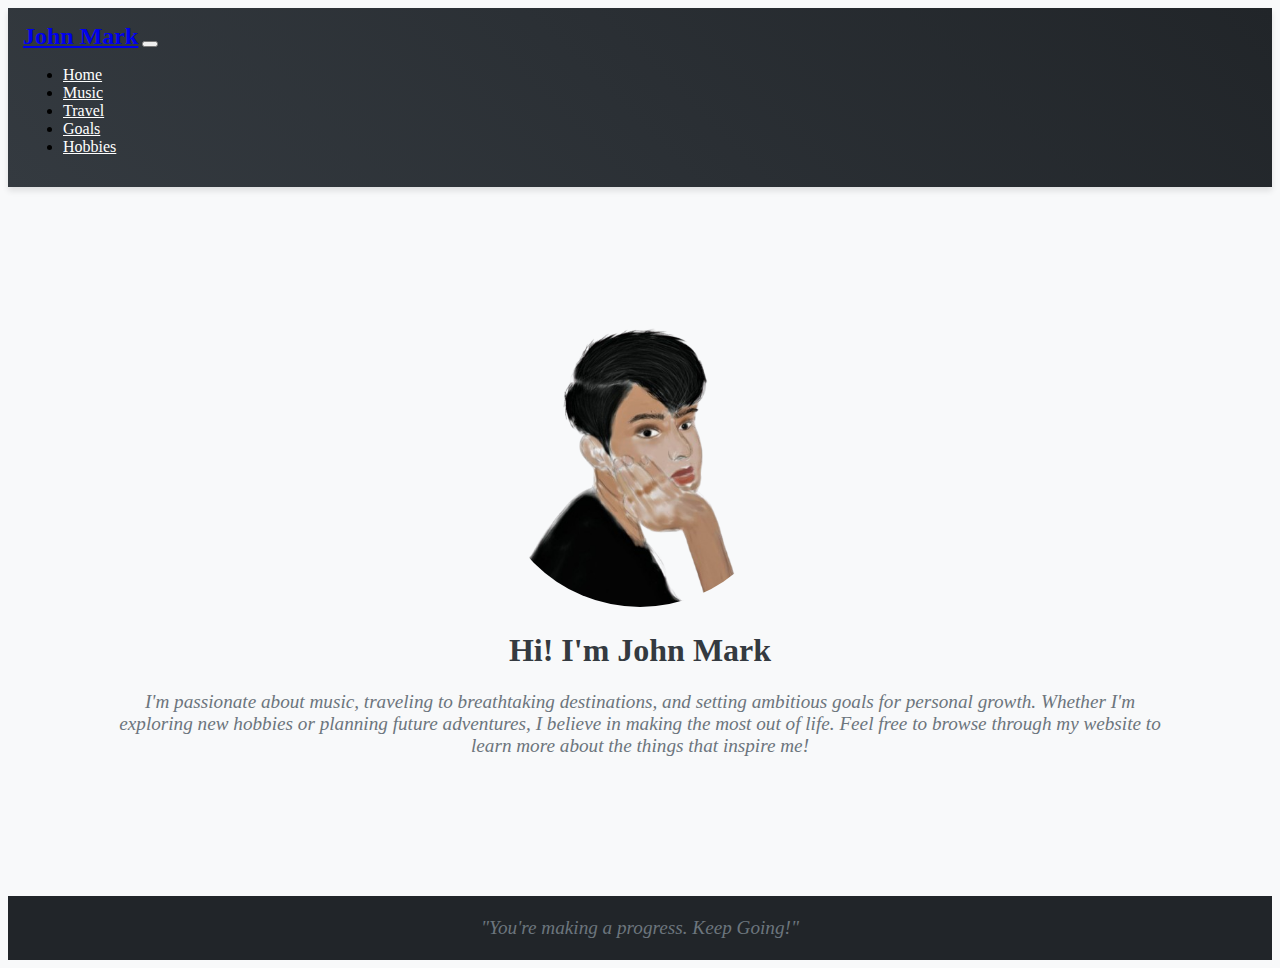
<file: index.html>
<!DOCTYPE html>
<html lang="en">
<head>
    <meta charset="UTF-8">
    <meta name="viewport" content="width=device-width, initial-scale=1, shrink-to-fit=yes">
    <title>About Me</title>
    <link rel="stylesheet" href="https://cdn.jsdelivr.net/npm/bootstrap@4.6.2/dist/css/bootstrap.min.css" integrity="sha384-xOolHFLEh07PJGoPkLv1IbcEPTNtaed2xpHsD9ESMhqIYd0nLMwNLD69Npy4HI+N" crossorigin="anonymous" />
    <link rel="stylesheet" href="styles.css" />
    <script src="https://cdnjs.cloudflare.com/ajax/libs/jquery/3.6.0/jquery.min.js"></script>
    <script src="https://cdnjs.cloudflare.com/ajax/libs/wow/1.1.2/wow.min.js"></script>
    <link rel="stylesheet" href="https://cdnjs.cloudflare.com/ajax/libs/animate.css/4.1.1/animate.min.css"/>
    <script>
        new WOW().init();
    </script>
</head>
<body>
    <!-- Navbar -->
    <nav class="navbar navbar-expand-lg navbar-dark">
        <a class="navbar-brand" href="index.html">John Mark</a>
        <button class="navbar-toggler" type="button" data-toggle="collapse" data-target="#navbarNav" aria-controls="navbarNav" aria-expanded="false" aria-label="Toggle navigation">
            <span class="navbar-toggler-icon"></span>
        </button>
        <div class="collapse navbar-collapse" id="navbarNav">
            <ul class="navbar-nav">
                <li class="nav-item"><a class="nav-link" href="index.html">Home</a></li>
                <li class="nav-item"><a class="nav-link" href="music.html">Music</a></li>
                <li class="nav-item"><a class="nav-link" href="travel.html">Travel</a></li>
                <li class="nav-item"><a class="nav-link" href="goals.html">Goals</a></li>
                <li class="nav-item"><a class="nav-link" href="hobbies.html">Hobbies</a></li>
            </ul>
        </div>
    </nav>

    <!--Main Home-->
    <main class="container">
        <div class="container">
            <div class="wow animate__animated animate__fadeInDown" class="container" >
                <div class="row">
                    <div class="col-md-12">
                        <img src="pictures/photo_2025-02-02_17-49-52-removebg-preview.png" alt="Markus" class="rounded-image">
                        <p> </p>
                    </div>
                    <div class="col-md-12">
                        <h1 class="wow animate__animated animate__fadeInDown">Hi! I'm John Mark</h1>
                        <p class="wow animate__animated animate__fadeInDown">I'm passionate about music, traveling to breathtaking destinations, and setting ambitious goals for personal growth. Whether I'm exploring new hobbies or planning future adventures, I believe in making the most out of life. Feel free to browse through my website to learn more about the things that inspire me!</p>
                    </div>
                </div>
            </div>
        </div>
    </main>

    <!-- Footer -->
    <footer class="footer">
        <p>"You're making a progress. Keep Going!"</p>
    </footer>

    <!-- Bootstrap Scripts -->
    <script src="https://code.jquery.com/jquery-3.5.1.slim.min.js"></script>
    <script src="https://cdn.jsdelivr.net/npm/@popperjs/core@2.0.7/dist/umd/popper.min.js"></script>
    <script src="https://stackpath.bootstrapcdn.com/bootstrap/4.6.0/js/bootstrap.min.js"></script>
</body>
</html>
</file>
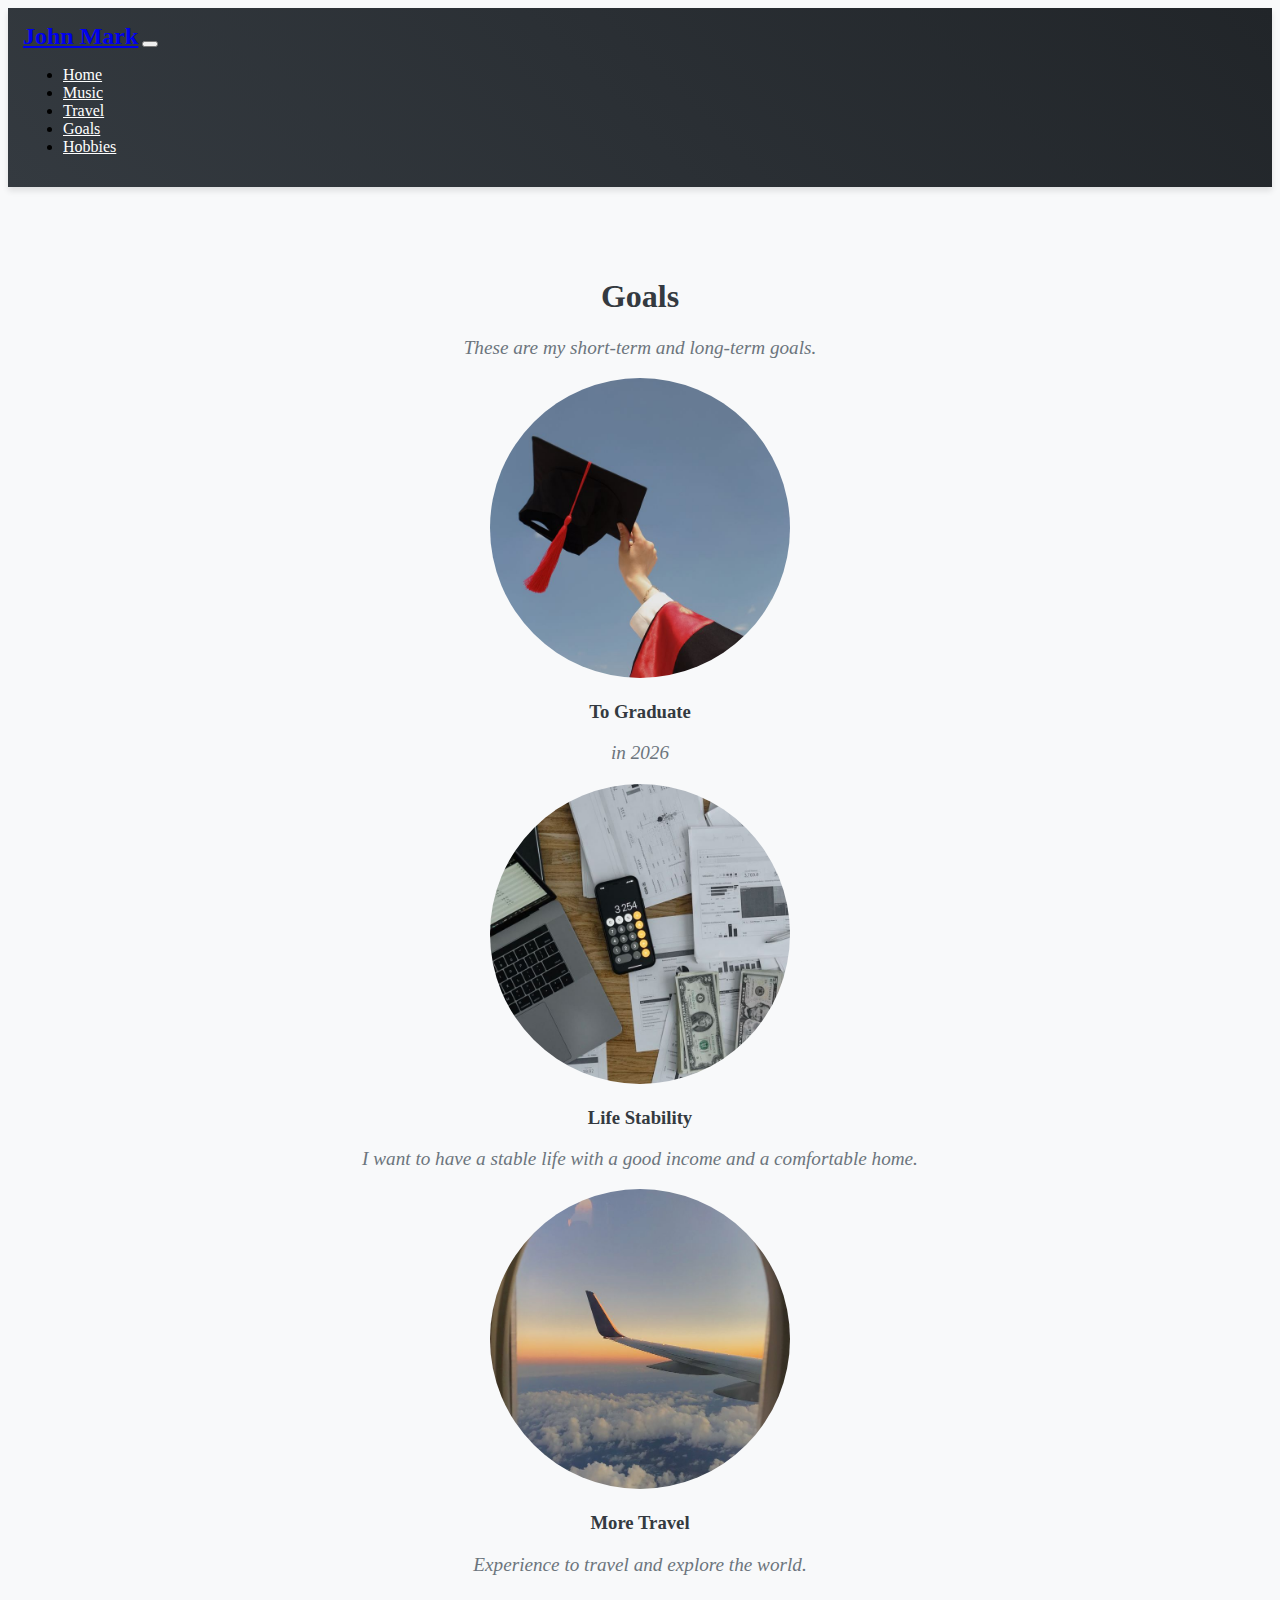
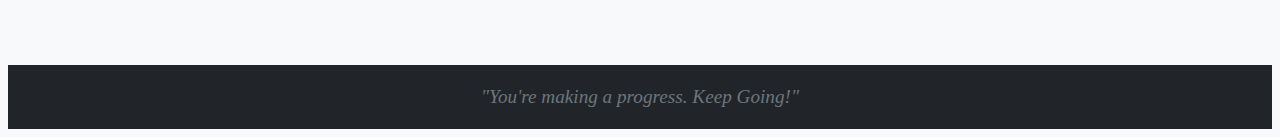
<file: goals.html>
<!DOCTYPE html>
<html lang="en">
<head>
    <meta charset="UTF-8">
    <meta name="viewport" content="width=device-width, initial-scale=1, shrink-to-fit=yes">
    <title>About Me</title>
    <link rel="stylesheet" href="https://cdn.jsdelivr.net/npm/bootstrap@4.6.2/dist/css/bootstrap.min.css" integrity="sha384-xOolHFLEh07PJGoPkLv1IbcEPTNtaed2xpHsD9ESMhqIYd0nLMwNLD69Npy4HI+N" crossorigin="anonymous" />
    <link rel="stylesheet" href="styles.css" />
    <script src="https://cdnjs.cloudflare.com/ajax/libs/jquery/3.6.0/jquery.min.js"></script>
    <script src="https://cdnjs.cloudflare.com/ajax/libs/wow/1.1.2/wow.min.js"></script>
    <link rel="stylesheet" href="https://cdnjs.cloudflare.com/ajax/libs/animate.css/4.1.1/animate.min.css"/>
    <script>
        new WOW().init();
    </script>
</head>
<body>
    <!-- Navbar -->
    <nav class="navbar navbar-expand-lg navbar-dark">
        <a class="navbar-brand" href="index.html">John Mark</a>
        <button class="navbar-toggler" type="button" data-toggle="collapse" data-target="#navbarNav" aria-controls="navbarNav" aria-expanded="false" aria-label="Toggle navigation">
            <span class="navbar-toggler-icon"></span>
        </button>
        <div class="collapse navbar-collapse" id="navbarNav">
            <ul class="navbar-nav">
                <li class="nav-item"><a class="nav-link" href="index.html">Home</a></li>
                <li class="nav-item"><a class="nav-link" href="music.html">Music</a></li>
                <li class="nav-item"><a class="nav-link" href="travel.html">Travel</a></li>
                <li class="nav-item"><a class="nav-link" href="goals.html">Goals</a></li>
                <li class="nav-item"><a class="nav-link" href="hobbies.html">Hobbies</a></li>
            </ul>
        </div>
    </nav>
    
    <!-- Main Content -->
    <div class="container">
        <h1 class="wow animate__animated animate__fadeInDown">Goals</h1>
        <p class="wow animate__animated animate__fadeInDown">These are my short-term and long-term goals.</p>
        <div class="wow animate__animated animate__fadeInDown" class="container" >
            <div class="row">
                <div class="col-md-4">
                    <img src="pictures/graduation.jpeg" alt="Graduation" class="rounded-image">
                    <p> </p>
                    <h3>To Graduate</h3>
                    <p>in 2026</p>
                </div>
                <div class="col-md-4">
                    <img src="pictures/Financial Goals.jpeg" alt="Life Stability" class="rounded-image">
                    <p> </p>
                    <h3>Life Stability</h3>
                    <p>I want to have a stable life with a good income and a comfortable home.</p>
                </div>
                <div class="col-md-4">
                    <img src="pictures/download (6).jpeg" alt="Travel" class="rounded-image">
                    <p> </p>
                    <h3>More Travel</h3>
                    <p>Experience to travel and explore the world.</p>
                </div>
            </div>
        </div>
    </div>
    
    <!-- Footer -->
    <footer class="footer">
        <p>"You're making a progress. Keep Going!"</p>
    </footer>

    <!-- Bootstrap Scripts -->
    <script src="https://code.jquery.com/jquery-3.5.1.slim.min.js"></script>
    <script src="https://cdn.jsdelivr.net/npm/@popperjs/core@2.0.7/dist/umd/popper.min.js"></script>
    <script src="https://stackpath.bootstrapcdn.com/bootstrap/4.6.0/js/bootstrap.min.js"></script>
</body>
</html>
</file>
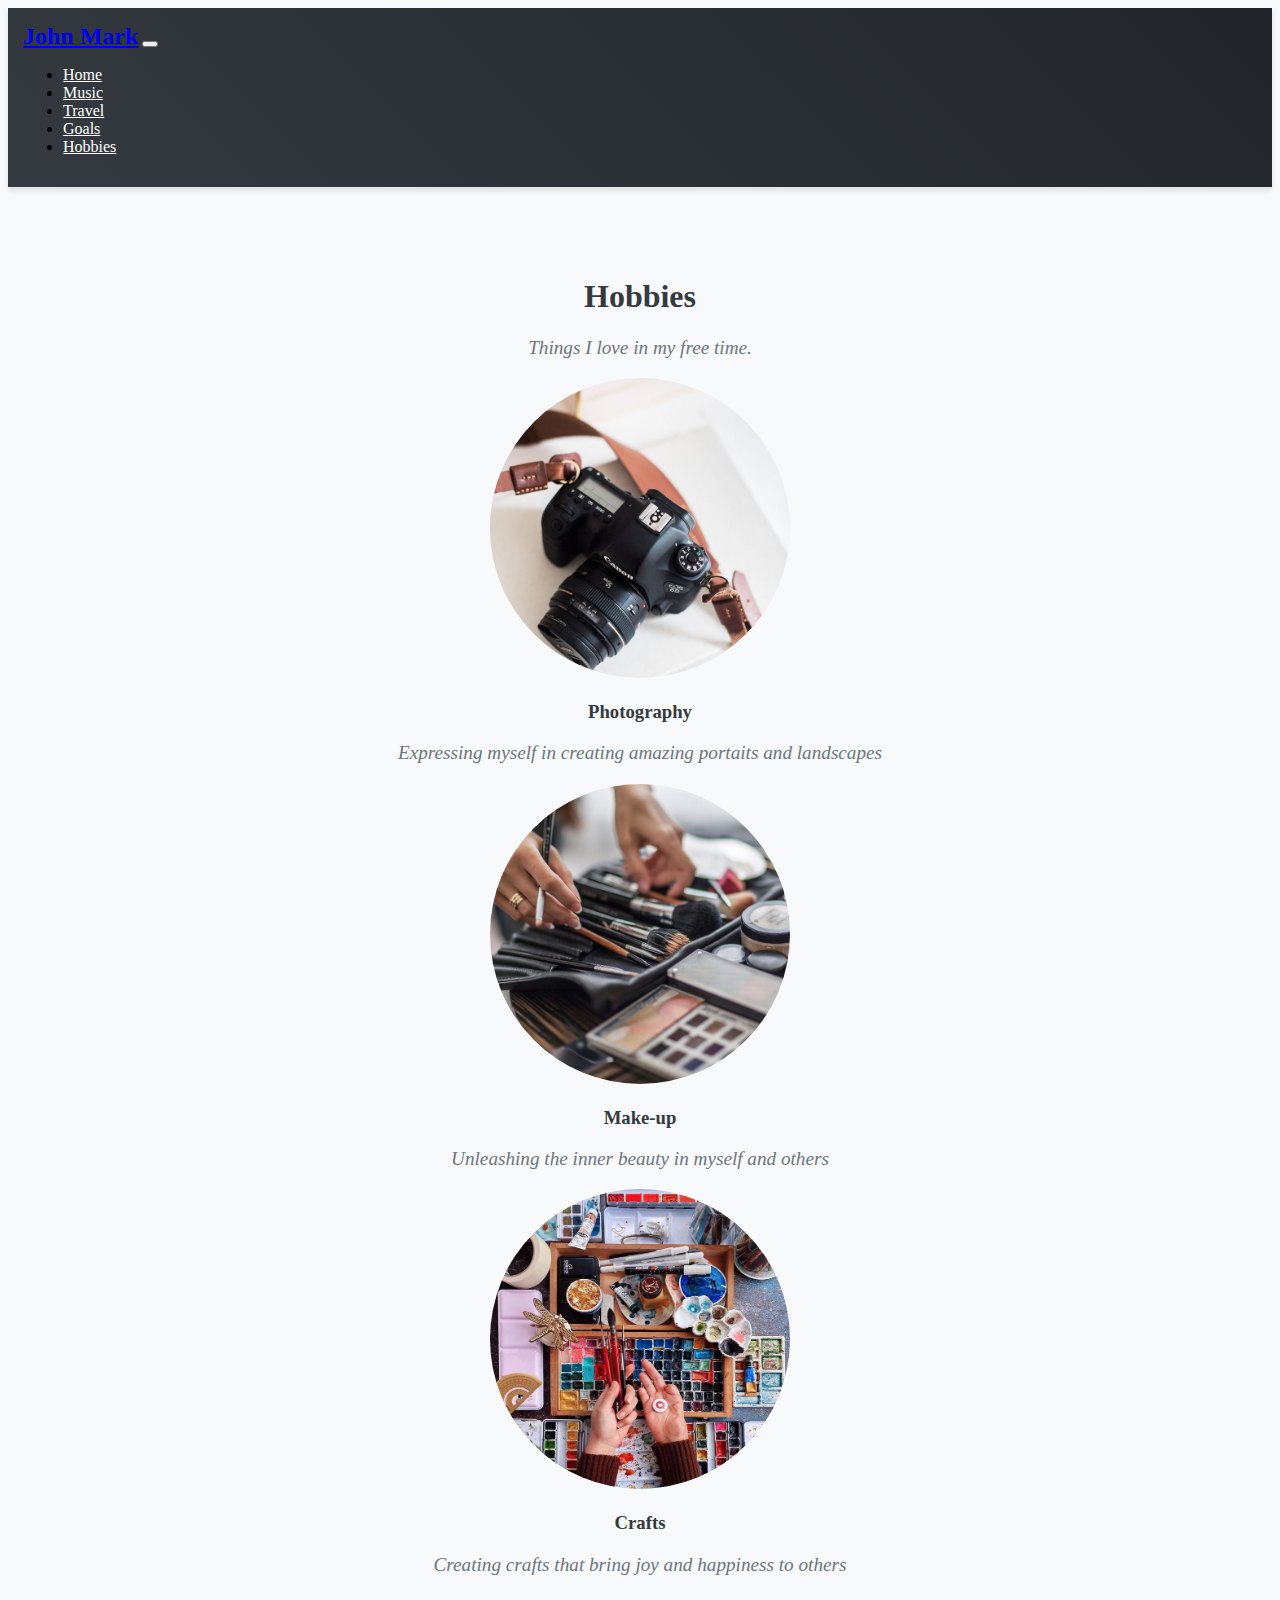
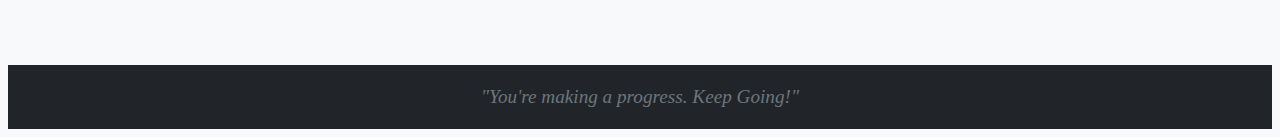
<file: hobbies.html>
<!DOCTYPE html>
<html lang="en">
<head>
    <meta charset="UTF-8">
    <meta name="viewport" content="width=device-width, initial-scale=1, shrink-to-fit=yes">
    <title>About Me</title>
    <link rel="stylesheet" href="https://cdn.jsdelivr.net/npm/bootstrap@4.6.2/dist/css/bootstrap.min.css" integrity="sha384-xOolHFLEh07PJGoPkLv1IbcEPTNtaed2xpHsD9ESMhqIYd0nLMwNLD69Npy4HI+N" crossorigin="anonymous" />
    <link rel="stylesheet" href="styles.css" />
    <script src="https://cdnjs.cloudflare.com/ajax/libs/jquery/3.6.0/jquery.min.js"></script>
    <script src="https://cdnjs.cloudflare.com/ajax/libs/wow/1.1.2/wow.min.js"></script>
    <link rel="stylesheet" href="https://cdnjs.cloudflare.com/ajax/libs/animate.css/4.1.1/animate.min.css"/>
    <script>
        new WOW().init();
    </script>
</head>
<body>
    <!-- Navbar -->
    <nav class="navbar navbar-expand-lg navbar-dark">
        <a class="navbar-brand" href="index.html">John Mark</a>
        <button class="navbar-toggler" type="button" data-toggle="collapse" data-target="#navbarNav" aria-controls="navbarNav" aria-expanded="false" aria-label="Toggle navigation">
            <span class="navbar-toggler-icon"></span>
        </button>
        <div class="collapse navbar-collapse" id="navbarNav">
            <ul class="navbar-nav">
                <li class="nav-item"><a class="nav-link" href="index.html">Home</a></li>
                <li class="nav-item"><a class="nav-link" href="music.html">Music</a></li>
                <li class="nav-item"><a class="nav-link" href="travel.html">Travel</a></li>
                <li class="nav-item"><a class="nav-link" href="goals.html">Goals</a></li>
                <li class="nav-item"><a class="nav-link" href="hobbies.html">Hobbies</a></li>
            </ul>
        </div>
    </nav>
    
    <!-- Main Content -->
    <div class="container">
        <h1 class="wow animate__animated animate__fadeInDown">Hobbies</h1>
        <p class="wow animate__animated animate__fadeInDown">Things I love in my free time.</p>
        <div class="wow animate__animated animate__fadeInDown" class="container" >
            <div class="row">
                <div class="col-md-4">
                    <img src="pictures/5 Ways to Step Up Your Photography Game - Jillian Harris Design Inc_.jpeg" alt="Photography" class="rounded-image">
                    <p> </p>
                    <h3>Photography</h3>
                    <p>Expressing myself in creating amazing portaits and landscapes</p>
                </div>
                <div class="col-md-4">
                    <img src="pictures/Make-up-Artists verraten_ Mit diesen Tricks frischt ihr das Make-up richtig auf.jpeg" alt="Make-up" class="rounded-image">
                    <p> </p>
                    <h3>Make-up</h3>
                    <p>Unleashing the inner beauty in myself and others</p>
                </div>
                <div class="col-md-4">
                    <img src="pictures/141b1818-d299-49f0-8a5e-24405a5c9613.jpeg" alt="Crafts" class="rounded-image">
                    <p> </p>
                    <h3>Crafts</h3>
                    <p>Creating crafts that bring joy and happiness to others</p>
                </div>
            </div>
        </div>
    </div>
    
    <!-- Footer -->
    <footer class="footer">
        <p>"You're making a progress. Keep Going!"</p>
    </footer>

    <!-- Bootstrap Scripts -->
    <script src="https://code.jquery.com/jquery-3.5.1.slim.min.js"></script>
    <script src="https://cdn.jsdelivr.net/npm/@popperjs/core@2.0.7/dist/umd/popper.min.js"></script>
    <script src="https://stackpath.bootstrapcdn.com/bootstrap/4.6.0/js/bootstrap.min.js"></script>
</body>
</html>
</file>
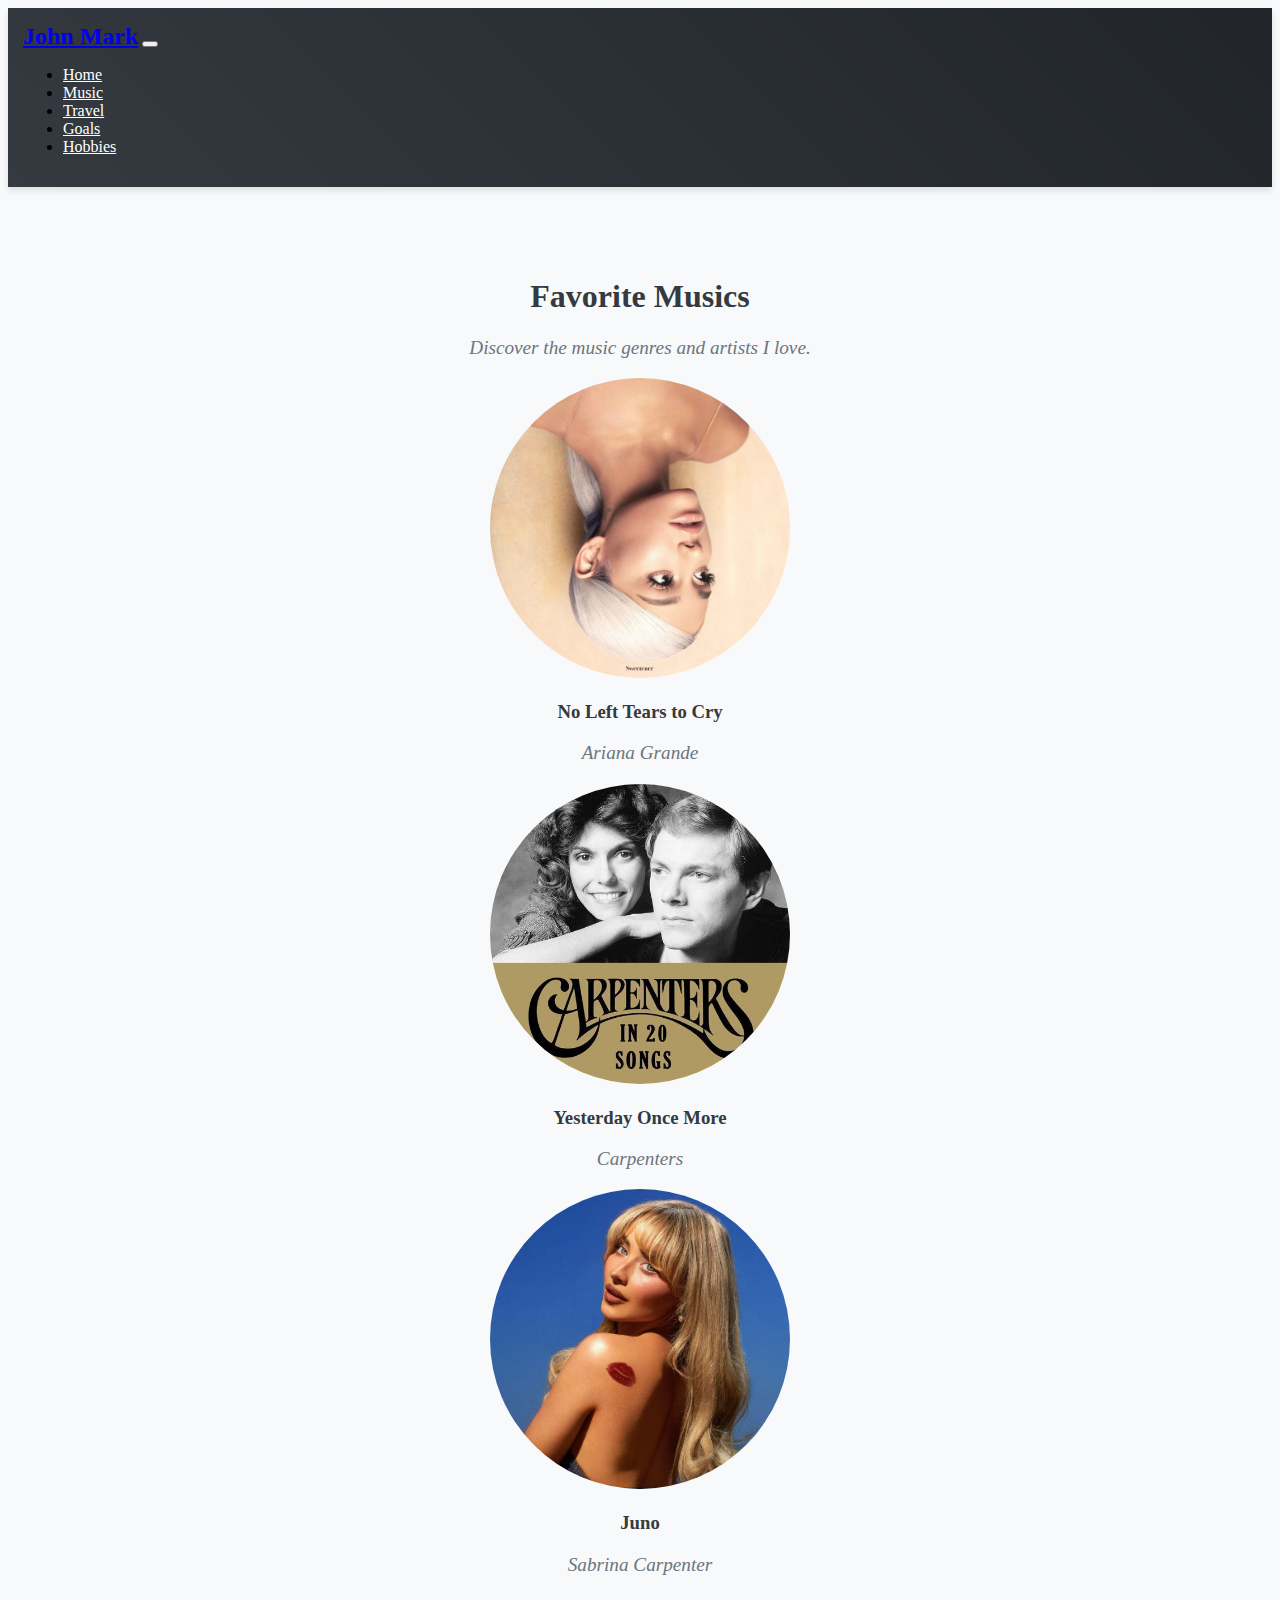
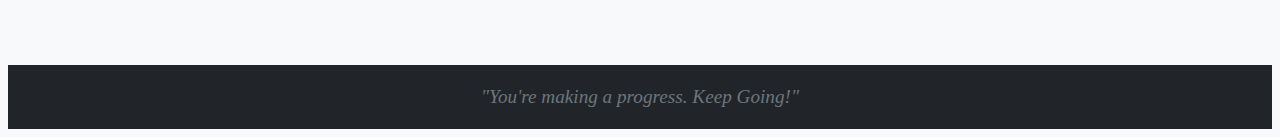
<file: music.html>
<!DOCTYPE html>
<html lang="en">
<head>
    <meta charset="UTF-8">
    <meta name="viewport" content="width=device-width, initial-scale=1, shrink-to-fit=yes">
    <title>About Me</title>
    <link rel="stylesheet" href="https://cdn.jsdelivr.net/npm/bootstrap@4.6.2/dist/css/bootstrap.min.css" integrity="sha384-xOolHFLEh07PJGoPkLv1IbcEPTNtaed2xpHsD9ESMhqIYd0nLMwNLD69Npy4HI+N" crossorigin="anonymous" />
    <link rel="stylesheet" href="styles.css" />
    <script src="https://cdnjs.cloudflare.com/ajax/libs/jquery/3.6.0/jquery.min.js"></script>
    <script src="https://cdnjs.cloudflare.com/ajax/libs/wow/1.1.2/wow.min.js"></script>
    <link rel="stylesheet" href="https://cdnjs.cloudflare.com/ajax/libs/animate.css/4.1.1/animate.min.css"/>
    <script>
        new WOW().init();
    </script>
</head>
<body>
    <!-- Navbar -->
    <nav class="navbar navbar-expand-lg navbar-dark">
        <a class="navbar-brand" href="index.html">John Mark</a>
        <button class="navbar-toggler" type="button" data-toggle="collapse" data-target="#navbarNav" aria-controls="navbarNav" aria-expanded="false" aria-label="Toggle navigation">
            <span class="navbar-toggler-icon"></span>
        </button>
        <div class="collapse navbar-collapse" id="navbarNav">
            <ul class="navbar-nav">
                <li class="nav-item"><a class="nav-link" href="index.html">Home</a></li>
                <li class="nav-item"><a class="nav-link" href="music.html">Music</a></li>
                <li class="nav-item"><a class="nav-link" href="travel.html">Travel</a></li>
                <li class="nav-item"><a class="nav-link" href="goals.html">Goals</a></li>
                <li class="nav-item"><a class="nav-link" href="hobbies.html">Hobbies</a></li>
            </ul>
        </div>
    </nav>
    
    <!-- Main Content -->
    <div class="container">
        <h1 class="wow animate__animated animate__fadeInDown">Favorite Musics</h1>
        <p class="wow animate__animated animate__fadeInDown">Discover the music genres and artists I love.</p>
        <div class="wow animate__animated animate__fadeInDown" class="container" >
            <div class="row">
                <div class="col-md-4">
                    <img src="pictures/Album Cover _ Ariana Grande - Sweetener.jpeg" alt="Ariana G" class="rounded-image">
                    <p> </p>
                    <h3>No Left Tears to Cry</h3>
                    <p>Ariana Grande</p>
                </div>
                <div class="col-md-4">
                    <img src="pictures/Yesterday Once More_ The Masterful Best Of The Carpenters.jpeg" alt="Carpenters" class="rounded-image">
                    <p> </p>
                    <h3>Yesterday Once More</h3>
                    <p>Carpenters</p>
                </div>
                <div class="col-md-4">
                    <img src="pictures/Sabrina Carpenter.jpeg" alt="Sabrina Carpenter" class="rounded-image">
                    <p> </p>
                    <h3>Juno</h3>
                    <p>Sabrina Carpenter</p>
                </div>
            </div>
        </div>
    </div>
    
    
    <!-- Footer -->
    <footer class="footer">
        <p>"You're making a progress. Keep Going!"</p>
    </footer>

    <!-- Bootstrap Scripts -->
    <script src="https://code.jquery.com/jquery-3.5.1.slim.min.js"></script>
    <script src="https://cdn.jsdelivr.net/npm/@popperjs/core@2.0.7/dist/umd/popper.min.js"></script>
    <script src="https://stackpath.bootstrapcdn.com/bootstrap/4.6.0/js/bootstrap.min.js"></script>
</body>
</html>
</file>
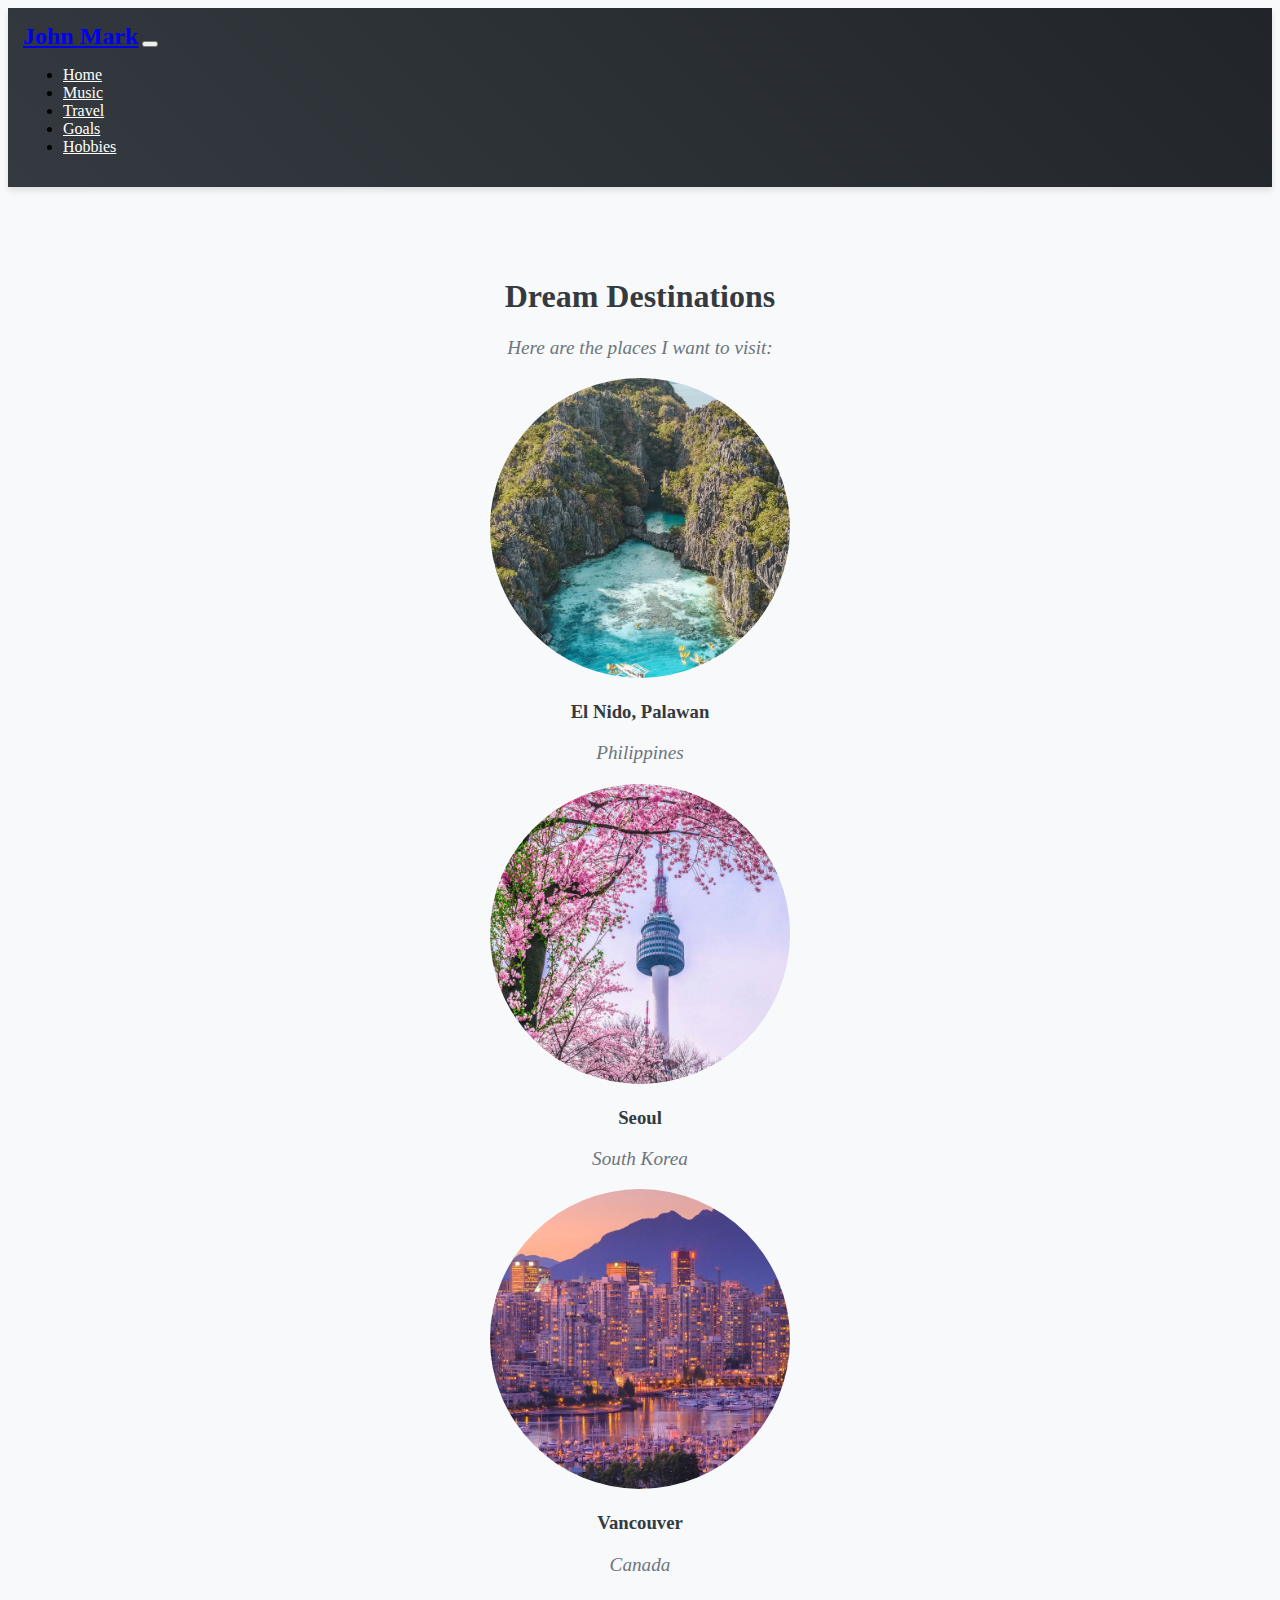
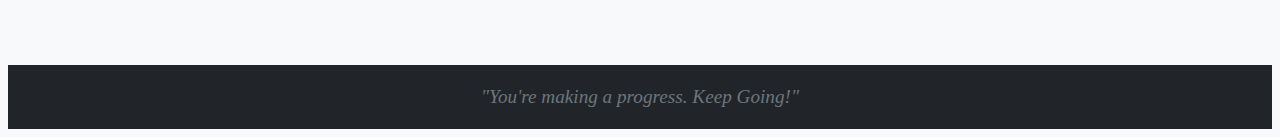
<file: travel.html>
<!DOCTYPE html>
<html lang="en">
<head>
    <meta charset="UTF-8">
    <meta name="viewport" content="width=device-width, initial-scale=1, shrink-to-fit=yes">
    <title>About Me</title>
    <link rel="stylesheet" href="https://cdn.jsdelivr.net/npm/bootstrap@4.6.2/dist/css/bootstrap.min.css" integrity="sha384-xOolHFLEh07PJGoPkLv1IbcEPTNtaed2xpHsD9ESMhqIYd0nLMwNLD69Npy4HI+N" crossorigin="anonymous" />
    <link rel="stylesheet" href="styles.css" />
    <script src="https://cdnjs.cloudflare.com/ajax/libs/jquery/3.6.0/jquery.min.js"></script>
    <script src="https://cdnjs.cloudflare.com/ajax/libs/wow/1.1.2/wow.min.js"></script>
    <link rel="stylesheet" href="https://cdnjs.cloudflare.com/ajax/libs/animate.css/4.1.1/animate.min.css"/>
    <script>
        new WOW().init();
    </script>
</head>
<body>
    <!-- Navbar -->
    <nav class="navbar navbar-expand-lg navbar-dark">
        <a class="navbar-brand" href="index.html">John Mark</a>
        <button class="navbar-toggler" type="button" data-toggle="collapse" data-target="#navbarNav" aria-controls="navbarNav" aria-expanded="false" aria-label="Toggle navigation">
            <span class="navbar-toggler-icon"></span>
        </button>
        <div class="collapse navbar-collapse" id="navbarNav">
            <ul class="navbar-nav">
                <li class="nav-item"><a class="nav-link" href="index.html">Home</a></li>
                <li class="nav-item"><a class="nav-link" href="music.html">Music</a></li>
                <li class="nav-item"><a class="nav-link" href="travel.html">Travel</a></li>
                <li class="nav-item"><a class="nav-link" href="goals.html">Goals</a></li>
                <li class="nav-item"><a class="nav-link" href="hobbies.html">Hobbies</a></li>
            </ul>
        </div>
    </nav>
    
    <!-- Main Content -->
    <div class="container">
        <h1 class="wow animate__animated animate__fadeInDown">Dream Destinations</h1>
        <p class="wow animate__animated animate__fadeInDown">Here are the places I want to visit:</p>
        <div class="wow animate__animated animate__fadeInDown" class="container" >
            <div class="row">
                <div class="col-md-4">
                    <img src="pictures/5 itinéraires spectaculaires à faire à El Nido (Palawan) _ Lust In Her World _ Travel Blog.jpeg" alt="Palawan" class="rounded-image">
                    <p> </p>
                    <h3>El Nido, Palawan</h3>
                    <p>Philippines</p>

                </div>
                <div class="col-md-4">
                    <img src="pictures/26 Asian Destinations to Visit With Your Partner.jpeg" alt="Seoul" class="rounded-image">
                    <p> </p>
                    <h3>Seoul</h3>
                    <p>South Korea</p>
                </div>
                <div class="col-md-4">
                    <img src="pictures/Vancouver Travel.jpeg" alt="Vancouver" class="rounded-image">
                    <p> </p>
                    <h3>Vancouver</h3>
                    <p>Canada</p>
                </div>
            </div>
        </div>
    </div>
    
    <!-- Footer -->
    <footer class="footer">
        <p>"You're making a progress. Keep Going!"</p>
    </footer>

    <!-- Bootstrap Scripts -->
    <script src="https://code.jquery.com/jquery-3.5.1.slim.min.js"></script>
    <script src="https://cdn.jsdelivr.net/npm/@popperjs/core@2.0.7/dist/umd/popper.min.js"></script>
    <script src="https://stackpath.bootstrapcdn.com/bootstrap/4.6.0/js/bootstrap.min.js"></script>
</body>
</html>
</file>
<file: styles.css>
body {
    background-color: #f8f9fa;
    display: flex;
    flex-direction: column;
    min-height: 100vh;
}
.navbar {
    margin-bottom: 20px;
    background: linear-gradient(45deg, #343a40, #212529);
    padding: 15px;
    box-shadow: 0px 4px 6px rgba(0, 0, 0, 0.1);
}
.navbar-brand {
    font-weight: bold;
    font-size: 1.5em;
}
.navbar-nav .nav-item .nav-link {
    color: #ffffff;
    transition: color 0.3s ease;
}
.navbar-nav .nav-item .nav-link:hover {
    color: #f8c471;
}
.container {
    text-align: center;
    padding: 50px;
    border-radius: 10px;
    flex-grow: 1;
}
h1 {
    color: #343a40;
}
h3 {
    color: #343a40;
}
p {
    font-size: 1.2em;
    color: #6c757d;
    font-style: italic;
}
.footer {
    background-color: #212529;
    color: white;
    text-align: center;
    padding: 2px 0;
    margin-top: 20px;
}
.rounded-image {
    width: 300px;
    height: 300px;
    border-radius: 100%;
    object-fit: cover;
}
</file>
